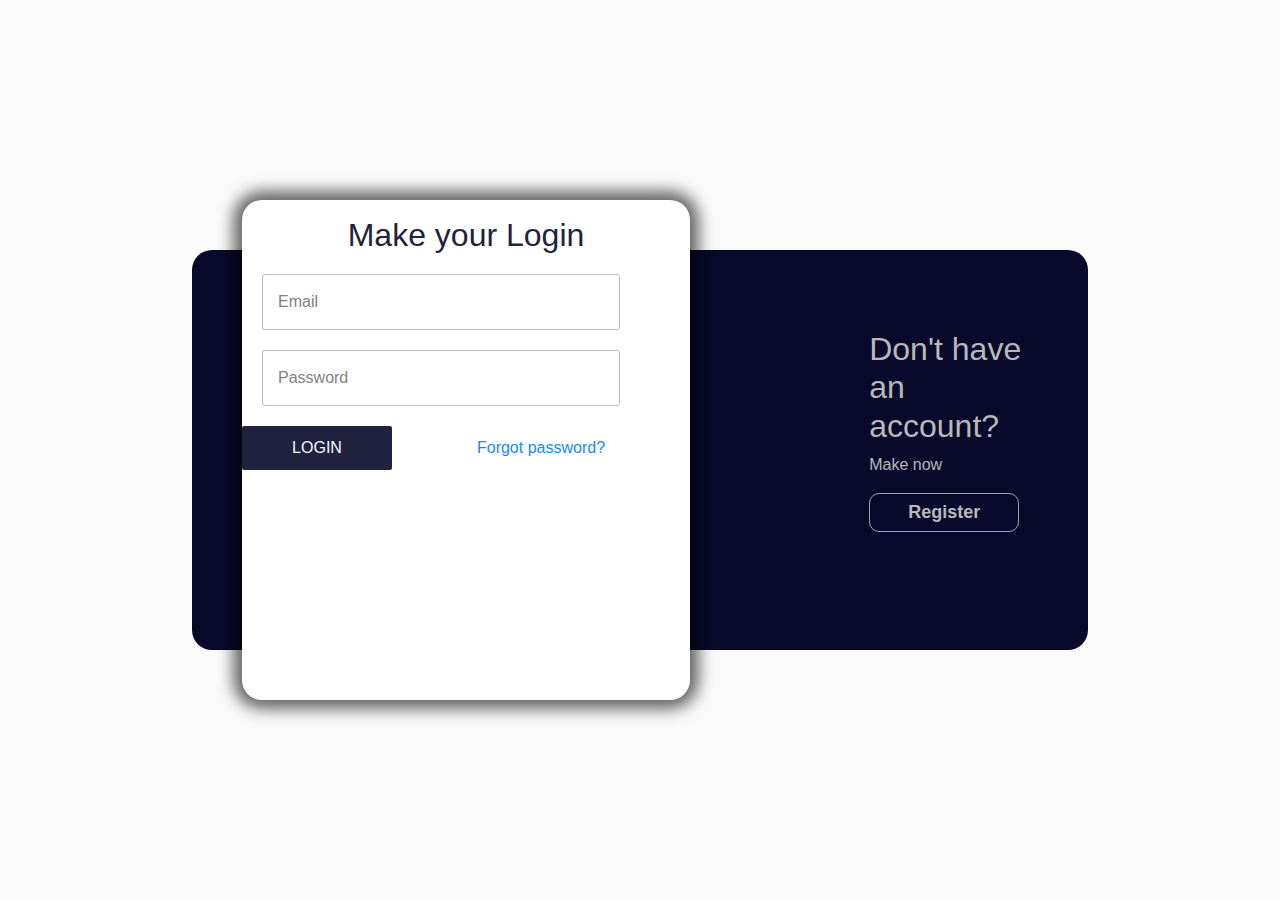
<file: login.html>
<!DOCTYPE html>
<html>


<head>
	<meta charset="utf-8">
<link href="//maxcdn.bootstrapcdn.com/bootstrap/4.0.0/css/bootstrap.min.css" rel="stylesheet" id="bootstrap-css">
<script src="//maxcdn.bootstrapcdn.com/bootstrap/4.0.0/js/bootstrap.min.js"></script>
<script src="//cdnjs.cloudflare.com/ajax/libs/jquery/3.2.1/jquery.min.js"></script>
<link href="/Users/douglas.martins/Desktop/Prometheus/login.css">
 
</head>
<title>Login Page</title>


<body class="body">

	<style>
		   

.body{
  font-family: Arial, Helvetica, sans-serif, sans-serif;
	height:100vh;
	min-height:550px;
	background-color: rgb(250, 250, 250);
	background-repeat: no-repeat;
	background-size:cover;
	background-position:center;
	position:static;
    overflow-y: hidden;
}
.a{
  text-decoration:none;
  color:#444444;
}
.login-reg-panel{
    position: relative;
    top: 50%;
    transform: translateY(-50%);
	text-align:center;
    width:70%;
	right:0;left:0;	
    margin:auto;
    height:400px;
	background-color: #09092c;
	border-radius: 20px;
}
.white-panel{
    background-color: rgba(255,255, 255, 1);
    height:500px;
    position:absolute;
    top:-50px;
    width:50%;
    right:calc(50% - 50px);
    transition:.3s ease-in-out;
    z-index:0;
	box-shadow: 0 0 15px 9px #00000096;
	border-radius: 20px;
	color: #09092c;
}
.login-reg-panel input[type="radio"]{
    position:relative;
    display:none;
}
.login-reg-panel{
    color:#B8B8B8;
}
.login-reg-panel #label-login, 
.login-reg-panel #label-register{
    border:1px solid #9E9E9E;
    padding:5px 5px;
    width:150px;
    display:block;
    text-align:center;
    border-radius:10px;
    cursor:pointer;
    font-weight: 600;
    font-size: 18px;
}
.login-info-box{
    width:30%;
    padding:0 50px;
    top:20%;
    left:0;
    position:absolute;
    text-align:left;
}
.register-info-box{
    width:30%;
    padding:0 50px;
    top:20%;
    right:0;
    position:absolute;
    text-align:left;
    
}
.right-log{right:50px }

 
.register-show{
    z-index: 1;
    display:none;
    opacity:0;
    transition:0.3s ease-in-out;
    color:#242424;
    text-align:left;
    padding:50px;
}
.show-log-panel{
    display:block;
    opacity:0.9;
}
.login-show input[type="text"], .login-show input[type="password"]{
    width: 80%;
    display: flex;
    margin:20px 20px;
    padding: 15px;
	border: 1px solid #b5b5b5;
	
	border-radius: 3px;
	outline: none;
	
	vertical-align: middle;
}
.login-show input[type="button"] {
    max-width: 150px;
    width: 100%;
    background:#09092c;
    color: #f9f9f9;
    border: none;
    padding: 10px;
    text-transform: uppercase;
    border-radius: 2px;
    float:inline-start;
	cursor:pointer;
	align-items: center;
	vertical-align: middle;
}
.login-show a{
    display:inline-block;
	padding:10px 0;
	vertical-align: middle;
}

.register-show input[type="text"], .register-show input[type="password"]{
    width: 100%;
    display: block;
    margin:20px 0;
    padding: 15px;
    border: 1px solid #b5b5b5;
    outline: none;
}
.register-show input[type="button"] {
    max-width: 150px;
    width: 100%;
    background: #444444;
    color: #f9f9f9;
    border: none;
    padding: 10px;
    text-transform: uppercase;
    border-radius: 2px;
    float:right;
    cursor:pointer;
}
.credit {
    position:absolute;
    bottom:10px;
    left:10px;
    color: #3B3B25;
    margin: 0;
    padding: 0;
    font-family: Arial,sans-serif;
    text-transform: uppercase;
    font-size: 12px;
    font-weight: bold;
    letter-spacing: 1px;
    z-index: 99;
}

    
    
    
	</style>
<div class="login-reg-panel">
		<div class="login-info-box">
			<h2>Have an account?</h2>
			<p>Lorem ipsum dolor sit amet</p>
			<label id="label-register" for="log-reg-show">Login</label>
			<input type="radio" name="active-log-panel" id="log-reg-show"  checked="checked">
		</div>
							
		<div class="register-info-box">
			<h2>Don't have an account?</h2>
			<p>Make now</p>
			<label id="label-login" for="log-login-show">Register</label>
			<input type="radio" name="active-log-panel" id="log-login-show">
		</div>
							
		<div class="white-panel">
			<div class="login-show">
				<p></p>
				<h2>Make your Login</h2>
				<input type="text" placeholder="Email">
				<input type="password" placeholder="Password">
				<input type="button" value="Login">
				<a href="/Users/douglas.martins/Desktop/Prometheus/forgotpassword.html"  >Forgot password?</a>
			</div>
			<div class="register-show">
				<a href="/Users/douglas.martins/Desktop/Prometheus/forgotpassword.html">
				<h2>REGISTER</h2></a>
				<input type="text" placeholder="Email">
				<input type="password" placeholder="Password">
				<input type="password" placeholder="Confirm Password">
				<form method="GET" action="/Users/douglas.martins/Desktop/Prometheus/forgotpassword.html">
				<button type="submit" value="Register"></button></form>
			</div>
		</div>
	</div>
	<script>

$(document).ready(function(){
        $('.login-info-box').fadeOut();
        $('.login-show').addClass('show-log-panel');
    });
    
    
    $('.login-reg-panel input[type="radio"]').on('change', function() {
        if($('#log-login-show').is(':checked')) {
            $('.register-info-box').fadeOut(); 
            $('.login-info-box').fadeIn();
            
            $('.white-panel').addClass('right-log');
            $('.register-show').addClass('show-log-panel');
            $('.login-show').removeClass('show-log-panel');
            
        }
        else if($('#log-reg-show').is(':checked')) {
            $('.register-info-box').fadeIn();
            $('.login-info-box').fadeOut();
            
            $('.white-panel').removeClass('right-log');
            
            $('.login-show').addClass('show-log-panel');
            $('.register-show').removeClass('show-log-panel');
        }
    });


   
      
    
	</script>
</body>   

</html>
</file>
